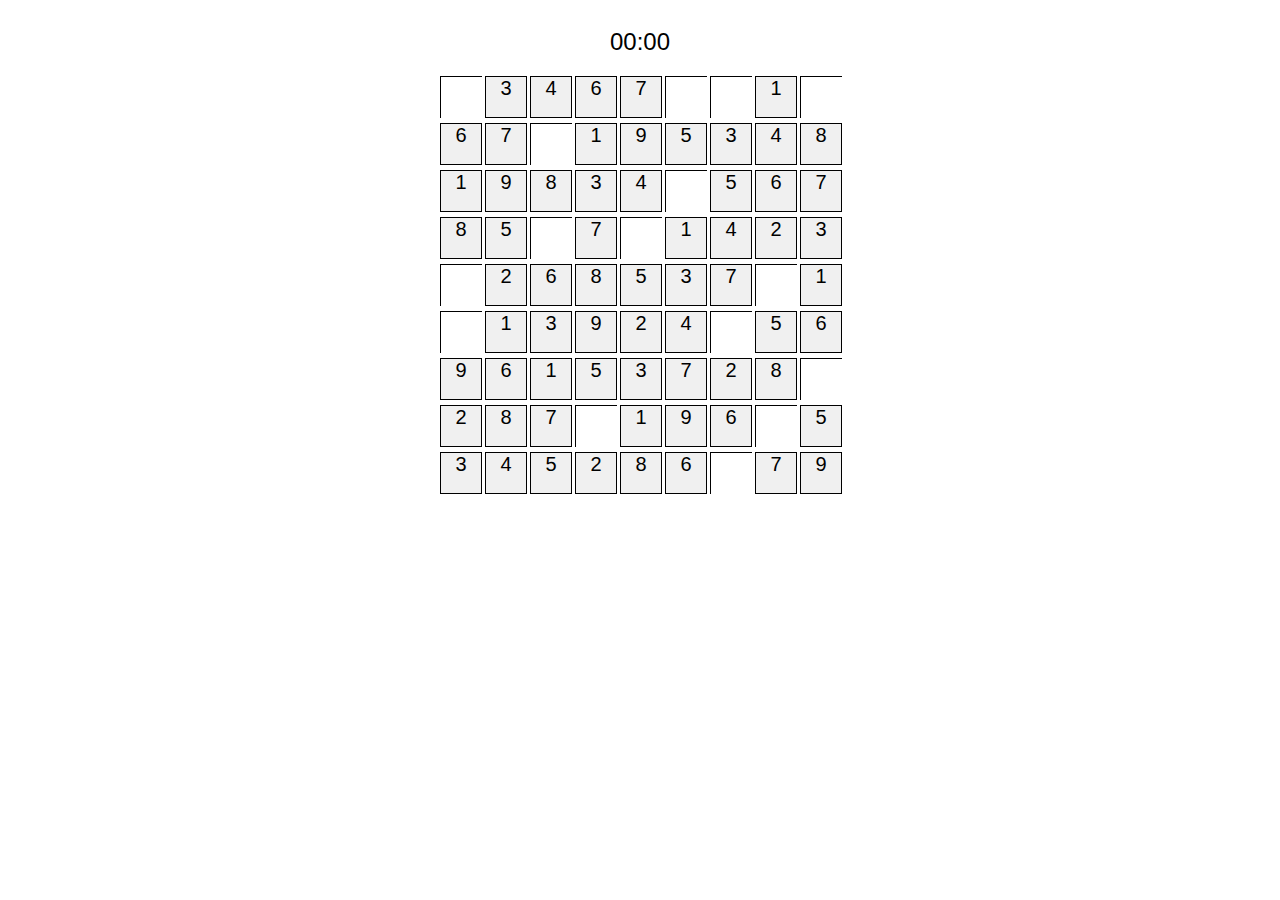
<file: index.htm>
<!DOCTYPE html>
<html lang="en">
<head>
    <meta charset="UTF-8">
    <meta name="viewport" content="width=device-width, initial-scale=1.0">
    <title>Sudoku Game</title>
    <link rel="stylesheet" href="styles.css">
</head>
<body>
    <div id="timer">00:00</div>
    <div id="message"></div>
    <div id="sudoku-container"></div>
    <script src="script.js"></script>
</body>
</html>
</file>
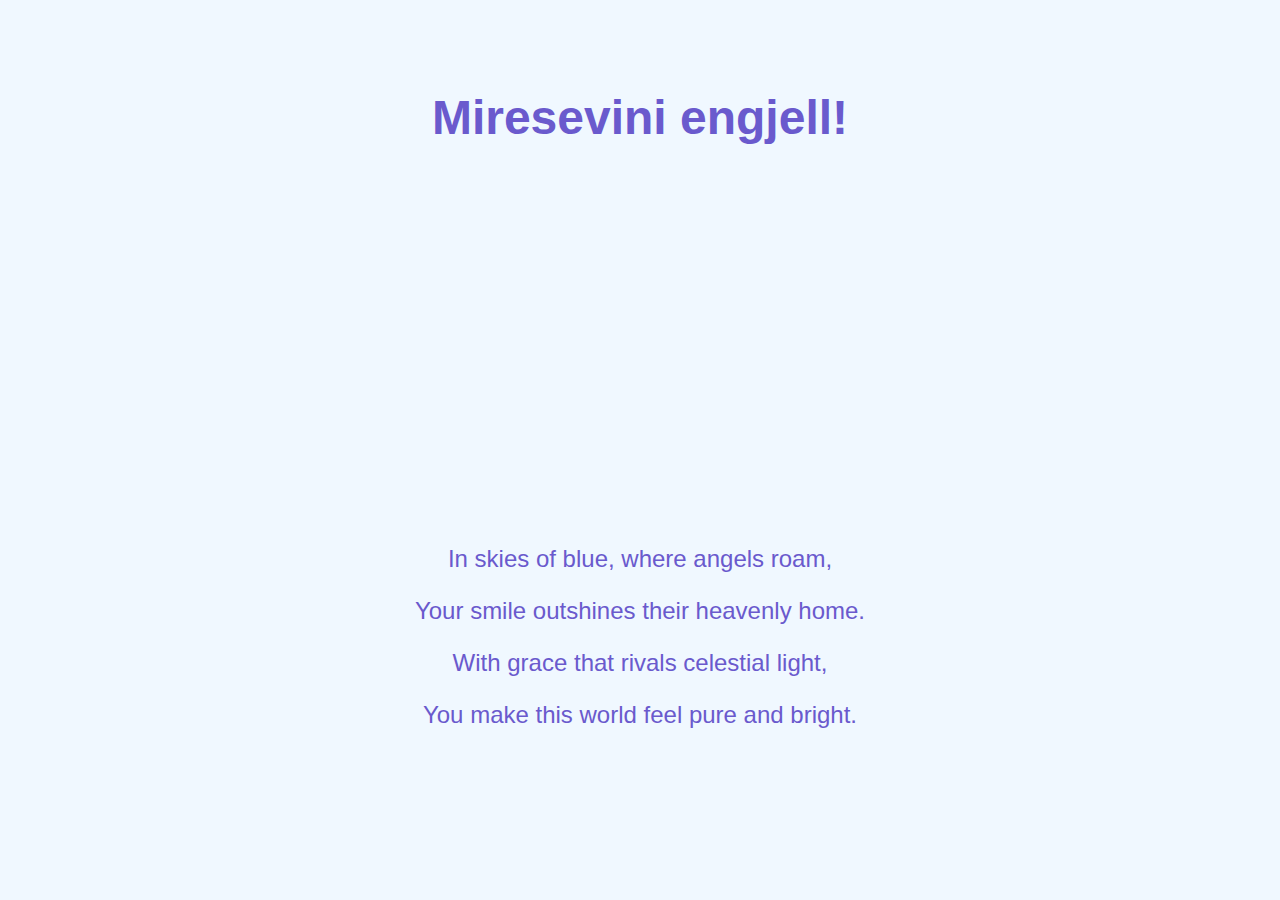
<file: angel.htm>
<!DOCTYPE html>
<html lang="en">
<head>
    <meta charset="UTF-8">
    <meta name="viewport" content="width=device-width, initial-scale=1.0">
    <title>Angel Page</title>
    <style>
        body {
            background-color: #F0F8FF; /* AliceBlue background color to represent a heavenly theme */
            color: #6A5ACD; /* SlateBlue text color */
            font-family: Arial, sans-serif;
            text-align: center;
            padding: 50px;
        }
        h1 {
            font-size: 3em;
            margin-bottom: 20px;
        }
        p {
            font-size: 1.5em;
        }
        .angel {
            width: 300px;
            height: 300px;
            background: url('https://media1.tenor.com/m/2d-NMBeiE_wAAAAC/angel.gif') no-repeat center center;
            background-size: contain;
            margin: 50px auto;
        }
    </style>
</head>
<body>
    <h1>Miresevini engjell!</h1>
    <div class="angel"></div>
    <p>In skies of blue, where angels roam,</p>
<p>Your smile outshines their heavenly home.</p>
<p>With grace that rivals celestial light,</p>
<p>You make this world feel pure and bright.</p>
    <script>
        setTimeout(function() {
            window.location.href = "J.htm";
        }, 20000); // Redirect after 30 seconds
    </script>
</body>
</html>
</file>
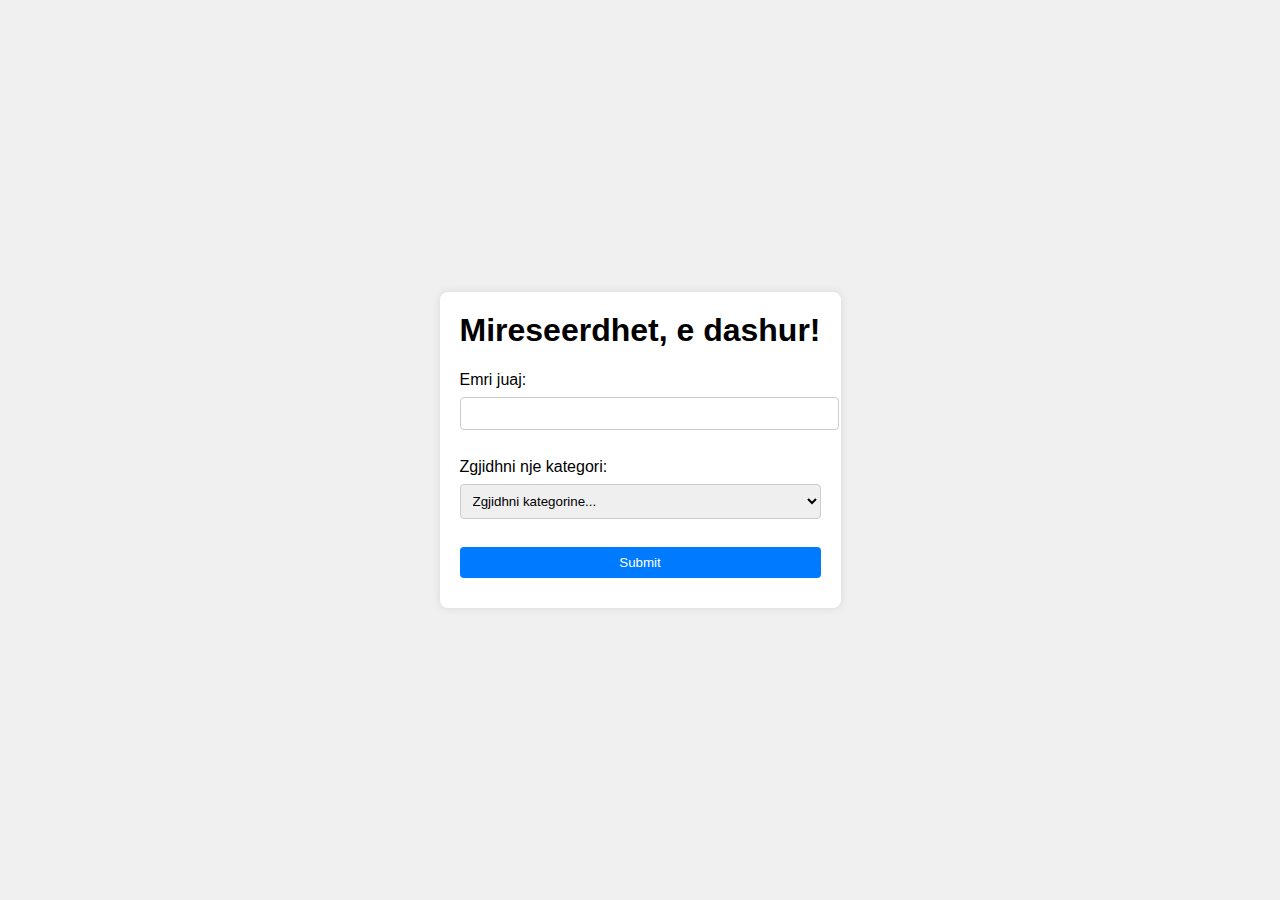
<file: J.htm>
<!DOCTYPE html>
<html lang="en">
<head>
  <meta charset="UTF-8">
  <meta name="viewport" content="width=device-width, initial-scale=1.0">
  <title>Jona</title>
  <link rel="stylesheet" href="j.css">
</head>
<body>
  <div class="welcome-container">
    <h1>Mireseerdhet, e dashur!</h1>
    <form id="categoryForm">
      <label for="name">Emri juaj:</label>
      <input type="text" id="name" required>
      <br><br>
      <label for="category">Zgjidhni nje kategori:</label>
      <select id="category" required>
        <option value="" disabled selected>Zgjidhni kategorine...</option>
        <option value="angel">Angel</option>
        <option value="sun">Sun</option>
        <option value="moon">Moon</option>
		<option value="zog">Zog</option>
		<option value="index">Bonus</option>
      </select>
      <br><br>
      <button type="submit">Submit</button>
    </form>
  </div>
  <script src="j.js"></script>
</body>
</html>
</file>
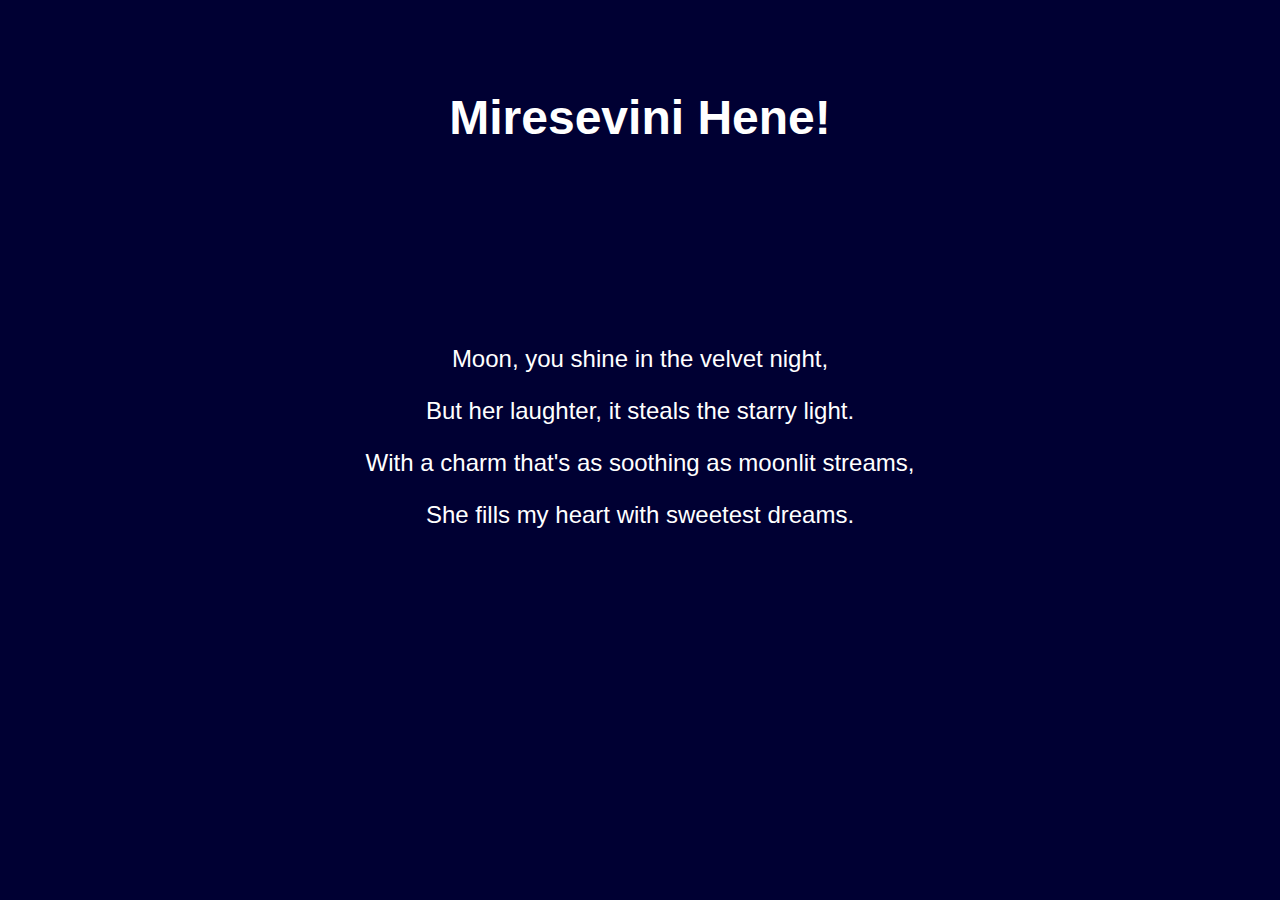
<file: moon.htm>
<!DOCTYPE html>
<html lang="en">
<head>
    <meta charset="UTF-8">
    <meta name="viewport" content="width=device-width, initial-scale=1.0">
    <title>Moon Page</title>
    <style>
        body {
            background-color: #000033; /* Dark blue background to represent night */
            color: #FFFFFF; /* White text color */
            font-family: Arial, sans-serif;
            text-align: center;
            padding: 50px;
            background-image: url('https://media1.tenor.com/m/zj_AolH-LLMAAAAC/moom-moon.gif'); /* URL of a moon-themed background image */
            background-size: cover;
        }
        h1 {
            font-size: 3em;
            margin-bottom: 20px;
        }
        p {
            font-size: 1.5em;
        }
        .moon {
            width: 100px;
            height: 100px;
            background: url('https://media1.tenor.com/m/O1vYbExppf8AAAAC/loveinnight.gif') no-repeat center center;
            background-size: contain;
            margin: 50px auto;
        }
    </style>
</head>
<body>
    <h1>Miresevini Hene!</h1>
    <div class="moon"></div>
    <p>Moon, you shine in the velvet night,</p>
<p>But her laughter, it steals the starry light.</p>
<p>With a charm that's as soothing as moonlit streams,</p>
<p>She fills my heart with sweetest dreams.</p>
    <script>
        setTimeout(function() {
            window.location.href = "J.htm";
        }, 20000); // Redirect after 30 seconds
    </script>
</body>
</html>
</file>
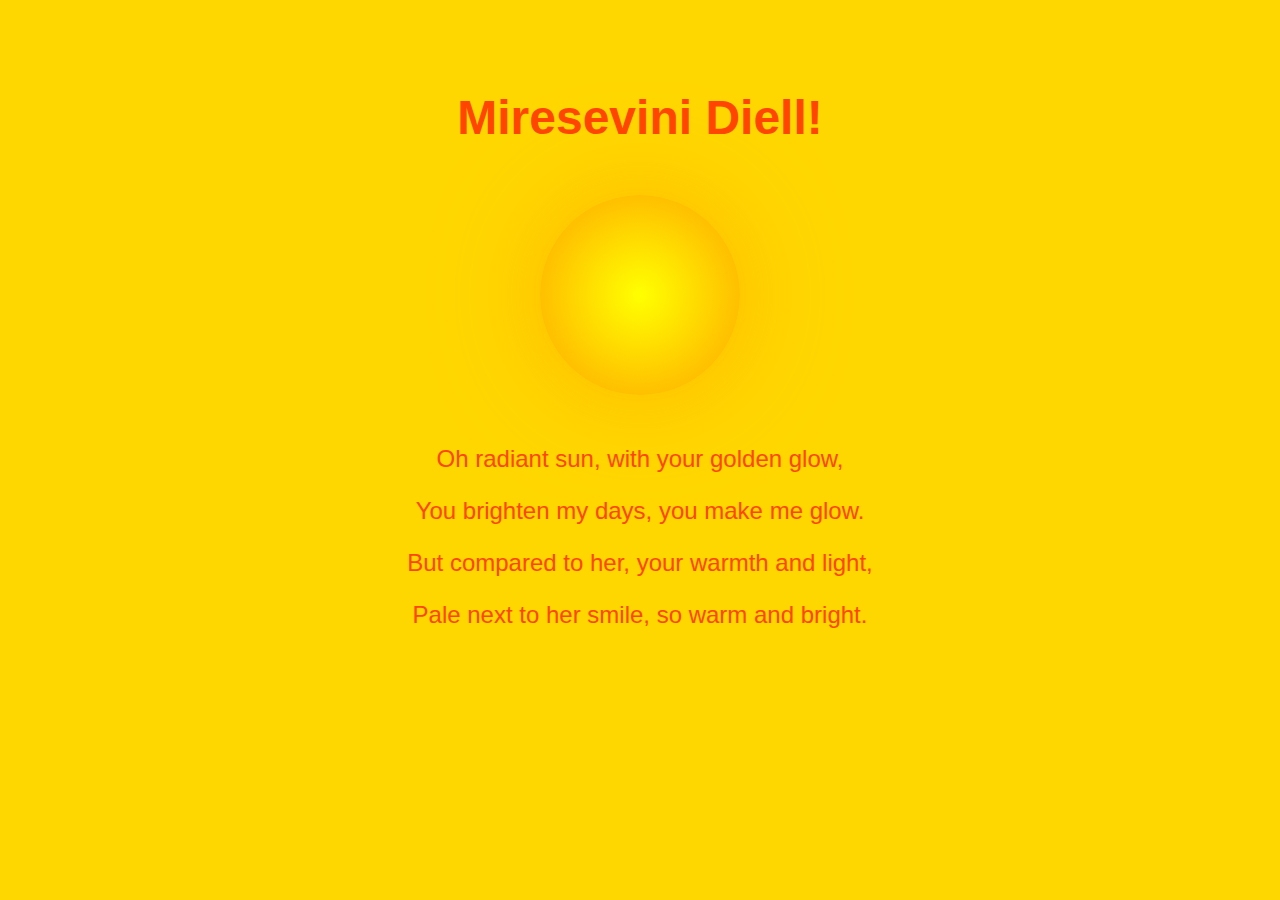
<file: sun.htm>
<!DOCTYPE html>
<html lang="en">
<head>
    <meta charset="UTF-8">
    <meta name="viewport" content="width=device-width, initial-scale=1.0">
    <title>Sun Page</title>
    <style>
        body {
            background-color: #FFD700; /* Gold background color to represent the sun */
            color: #FF4500; /* OrangeRed text color */
            font-family: Arial, sans-serif;
            text-align: center;
            padding: 50px;
        }
        h1 {
            font-size: 3em;
            margin-bottom: 20px;
        }
        p {
            font-size: 1.5em;
        }
        .sun {
            width: 200px;
            height: 200px;
            background: radial-gradient(circle, yellow, orange);
            border-radius: 50%;
            margin: 50px auto;
            box-shadow: 0 0 100px rgba(255, 165, 0, 0.6);
        }
    </style>
</head>
<body>
    <h1>Miresevini Diell!</h1>
    <div class="sun"></div>
    <p>Oh radiant sun, with your golden glow,</p>
<p>You brighten my days, you make me glow.</p>
<p>But compared to her, your warmth and light,</p>
<p>Pale next to her smile, so warm and bright.
</p>
    <script>
        setTimeout(function() {
            window.location.href = "J.htm";
        }, 20000); // Redirect after 1 minute
    </script>
</body>
</html>
</file>
<file: styles.css>
body {
    display: flex;
    flex-direction: column;
    align-items: center;
    font-family: Arial, sans-serif;
}

#timer {
    font-size: 24px;
    margin: 20px;
}

#sudoku-container {
    display: grid;
    grid-template-columns: repeat(9, 40px);
    gap: 5px;
}

.cell {
    width: 40px;
    height: 40px;
    text-align: center;
    font-size: 20px;
    border: 1px solid #000;
}

.cell input {
    width: 100%;
    height: 100%;
    text-align: center;
    font-size: 20px;
    border: none;
}

.cell input:focus {
    outline: none;
}

.fixed {
    background-color: #f0f0f0;
}
</file>
<file: j.css>
body {
  font-family: Arial, sans-serif;
  background-color: #f0f0f0;
  display: flex;
  justify-content: center;
  align-items: center;
  height: 100vh;
  margin: 0;
}

.welcome-container {
  background-color: #fff;
  padding: 20px;
  border-radius: 8px;
  box-shadow: 0 0 10px rgba(0, 0, 0, 0.1);
}

h1 {
  margin-top: 0;
}

label {
  display: block;
  margin-bottom: 8px;
}

input, select, button {
  width: 100%;
  padding: 8px;
  margin-bottom: 10px;
  border: 1px solid #ccc;
  border-radius: 4px;
}

button {
  background-color: #007bff;
  color: white;
  border: none;
  cursor: pointer;
}

button:hover {
  background-color: #0056b3;
}
</file>
